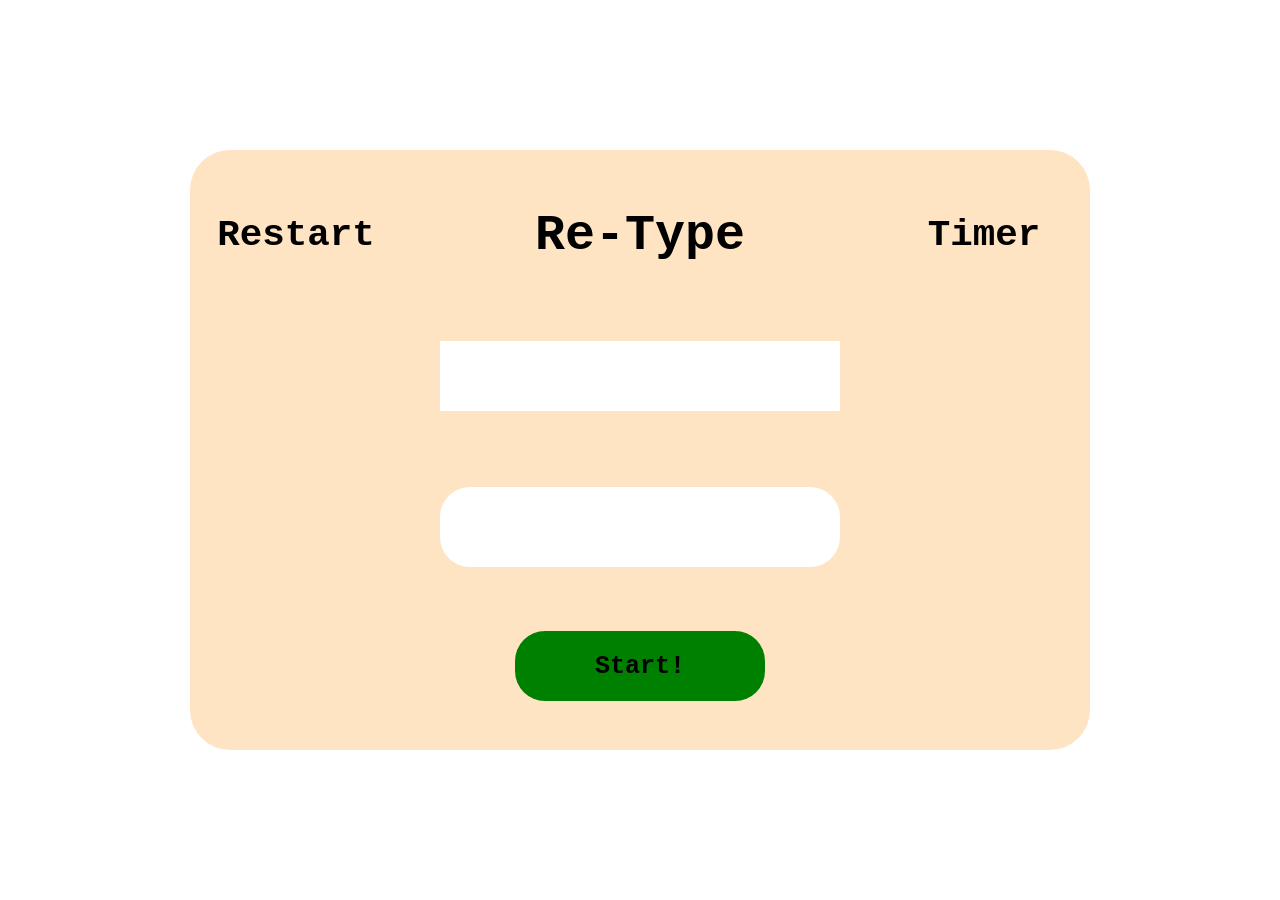
<file: index.html>
<!DOCTYPE html>
<html lang="en">
<head>
    <meta charset="UTF-8">
    <meta name="viewport" content="width=device-width, initial-scale=1.0">
    <title>Project 7</title>
    <link rel="stylesheet" href="style.css">
    <script src="script.js" defer></script>
</head>
<body>
    

    <div class="container">
        <div id="menu">
            <div class="m1">

                <div class="p2">
                    <h2 id="restart">Restart</h2>
                </div>

                <div class="p1">
                    <h1>Re-Type</h1>
                </div>
                <div class="p2" id="timer">
                    <h2>Timer</h2>
                </div>
                
            </div>

            <div class="m2">
                <input type="text" class="wrdinp" readonly id="inp">
            </div>

            <div class="m3">
                <input type="text" id="inp2">
            </div>

            <div class="m4">
                <button id="stbtn">Start!</button>
                <button id="tabtn">Try Again?</button>
                <h3 id="score">Score:</h3>
            </div>
        </div>
    </div>
</body>
</html>
</file>
<file: style.css>
*{
    margin: 0;
    padding: 0;
    font-family: 'Courier New', Courier, monospace;
    box-sizing: border-box;
}

.container{
    width: 100%;
    height: 100vh;
    background-color: white;
    display: flex;
    align-items: center;
    justify-content: center;
}

#menu{
    width: 900px;
    height: 600px;
    background-color: bisque;
    border-radius: 40px;
    display: flex;
    flex-direction: column;
    /* justify-content: center; */
    align-items: center;
    text-align: center;
    font-size: 25px;
}

#inp{
    background-color: white;
    border: 2px solid transparent;
    width: 400px;
    height: 70px;
    outline: none;
    caret-color: transparent;
    cursor: default;
    text-align: center;
    font-size: 25px;
    font-weight: 600;
}

.m1{
    width: 100%;
    height: 30%;
    display: flex;
    justify-content: center;
    padding: 20px;
}


.p1{
    display: flex;
    justify-content: center;
    width: 60%;
    text-align: center;
    /* border: 2px solid red; */
    height: 100%;
    align-items: center;
}

.p2{
    height: 100%;
    width: 20%;
    display: flex;
    justify-content: center;
    align-items: center;
}

#restart:hover{
    text-decoration: underline !important;
    color: black !important;
    opacity: 50%;
    cursor: pointer !important;
}

.m2{
    width: 100%;
    height: 20%;
    display: flex;
    /* border: 2px solid red; */
    justify-content: center;
    align-items: center;
}

.m3{
    width: 100%;
    height: 20%;
    display: flex;
    align-items: center;
    justify-content: center;
    /* border: 2px solid black; */
    margin-top: 40px;
}

#inp2{
    background-color: white;
    border: 2px solid transparent;
    width: 400px;
    height: 80px;
    border-radius: 30px;
    outline: none;
    cursor: grabbing;
    /* caret-color: transparent; */
    text-align: center;
    font-size: 25px;
    font-weight: 500;
    /* border: 2px solid black;z */
}

.m4{
    width: 100%;
    height: 30%;
    display: flex;
    justify-content: center;
    align-items: center;
}

.m4 button{
    width: 250px;
    height: 70px;
    border: 2px solid transparent;
    border-radius: 30px;
    background-color: green;
    font-size: 25px;
    font-weight: 600;
}

#tabtn{
    width: 250px;
    height: 70px;
    border: 2px solid transparent;
    border-radius: 30px;
    background-color: green;
    font-size: 25px;
    font-weight: 600;
    display:none;
}

#score{
    display: none;
}
</file>
